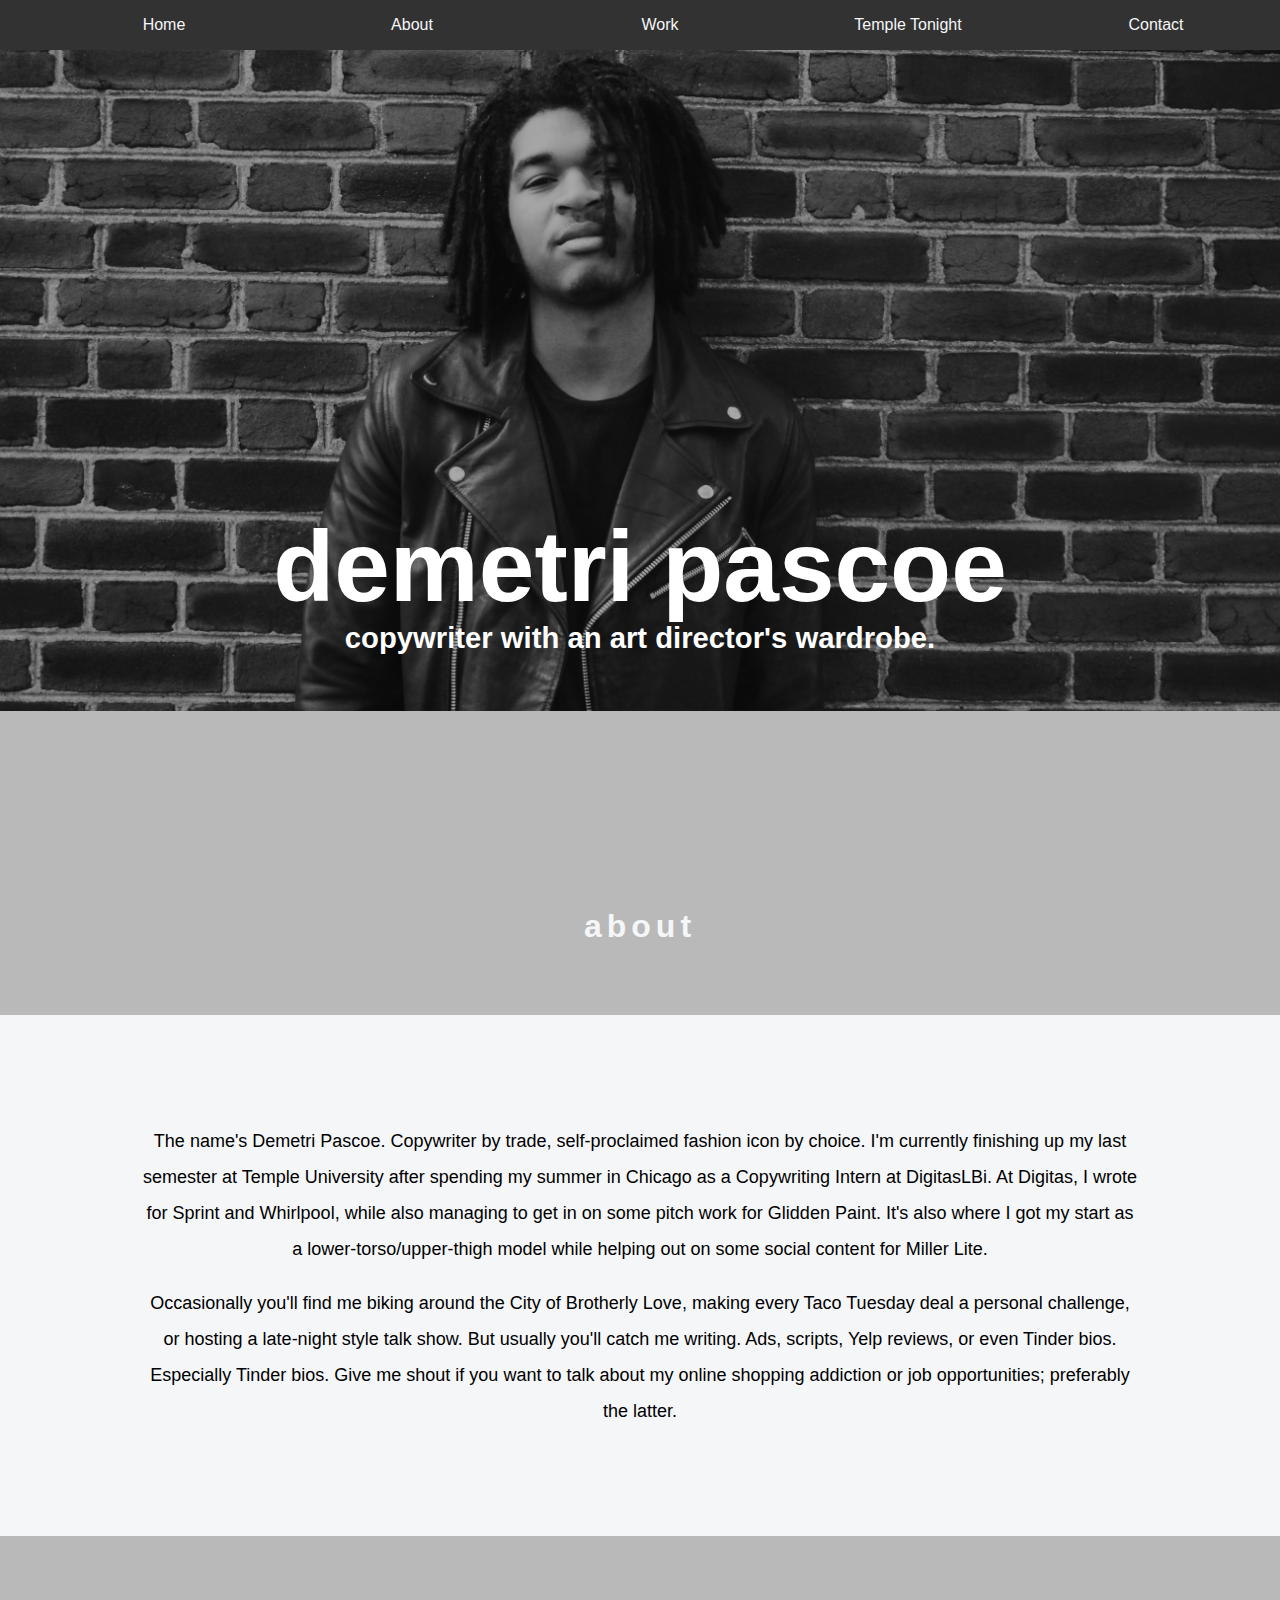
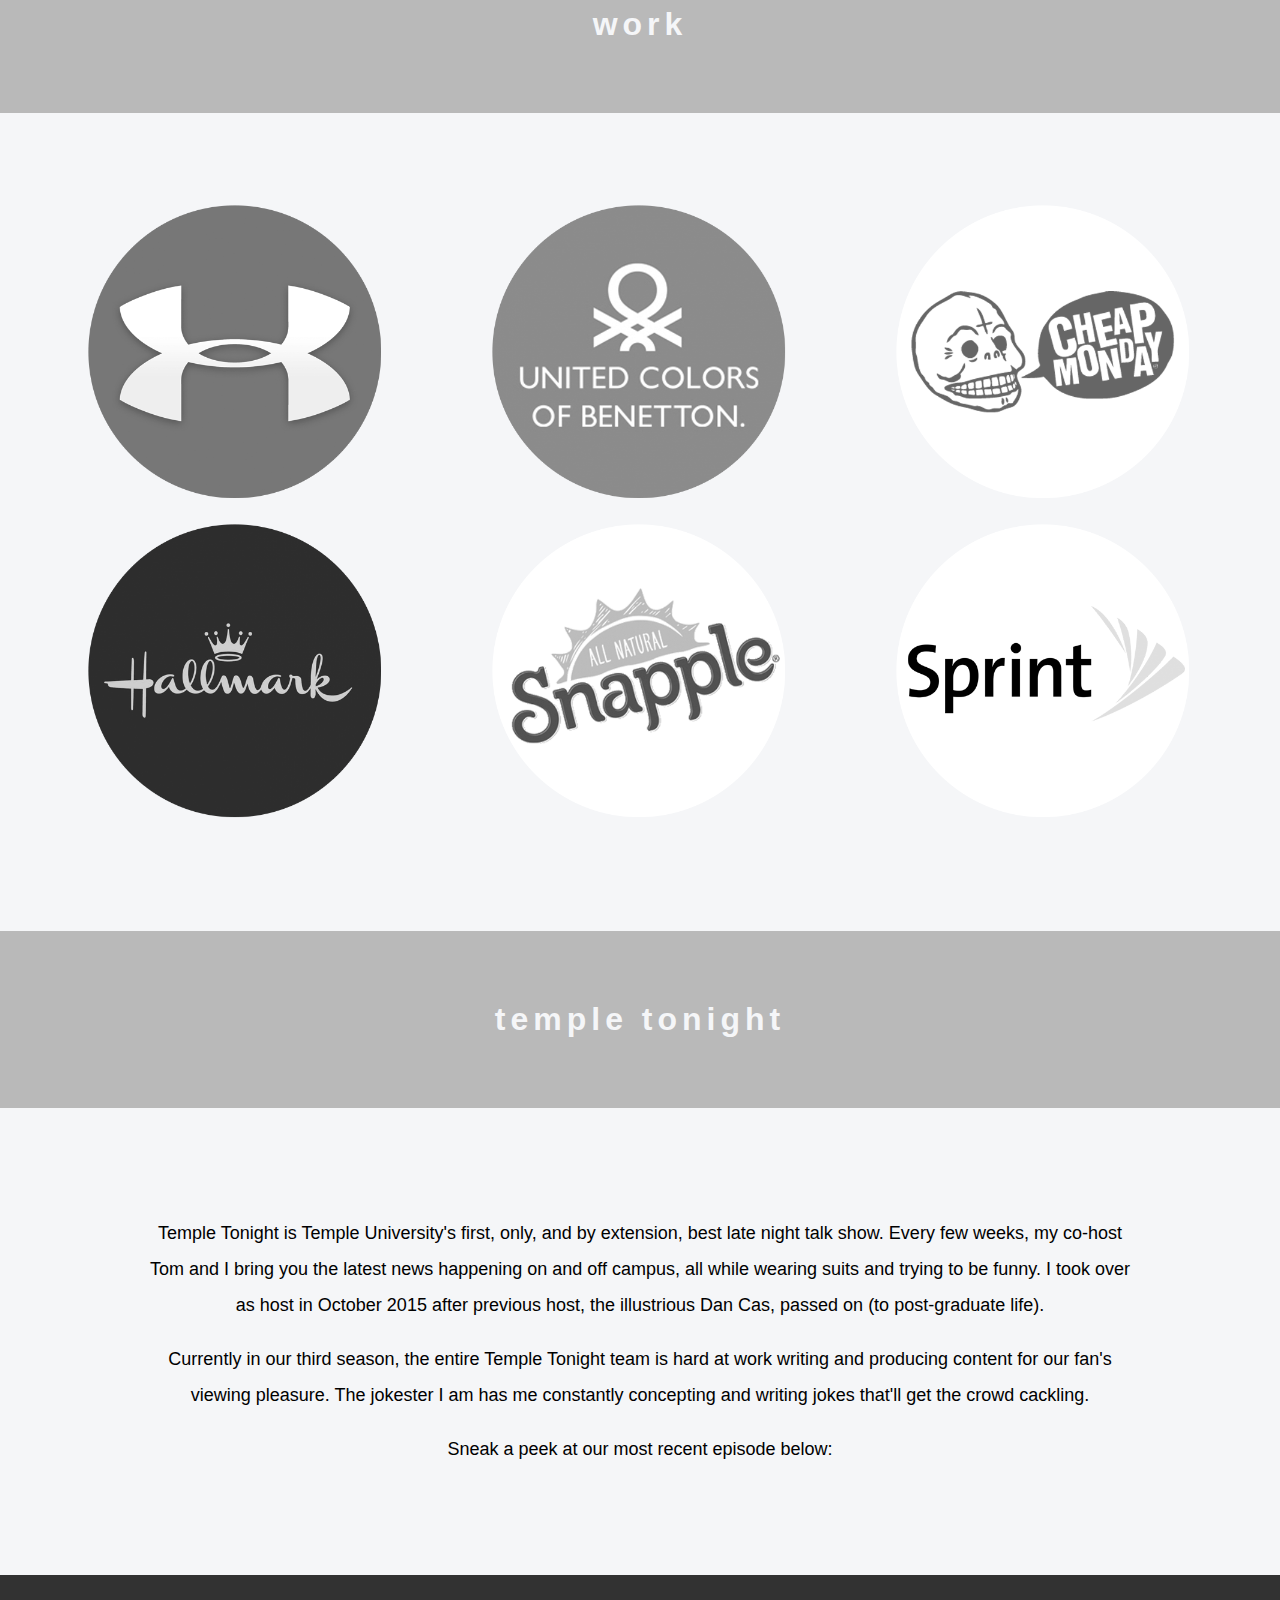
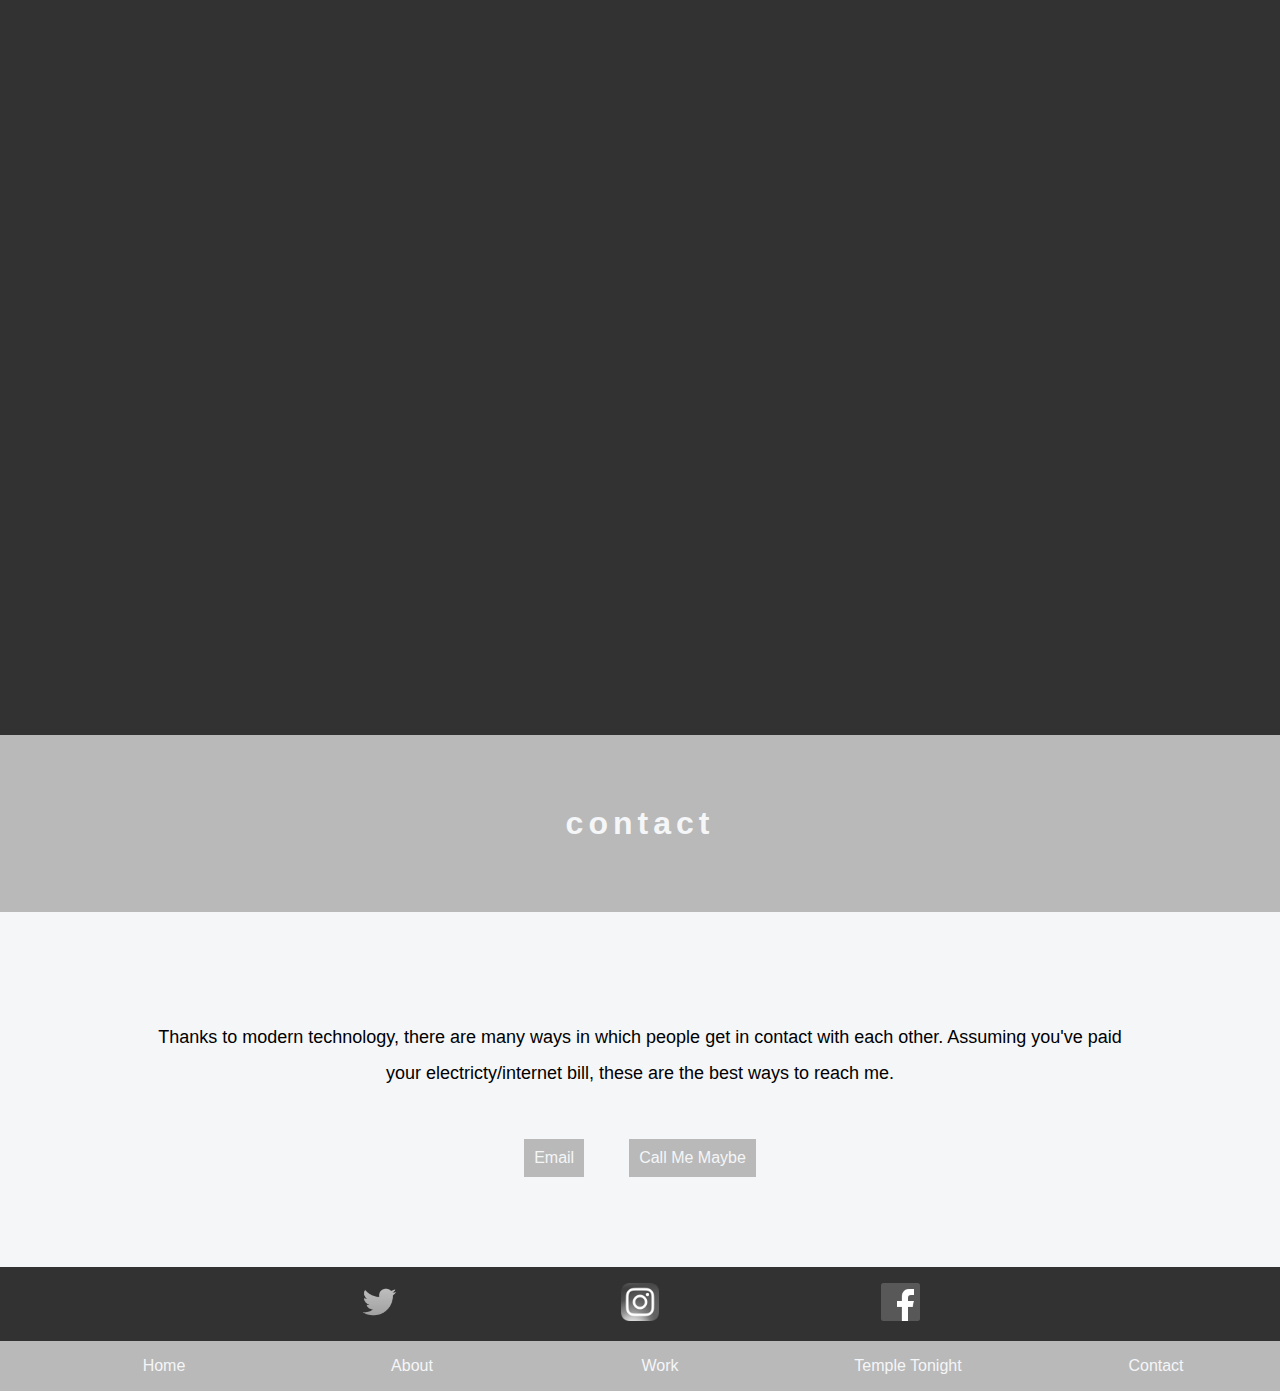
<file: index.html>
<!DOCTYPE html>
<html>
<head>
	<link rel="stylesheet" type="text/css" href="styles.css">
	<title>Demetri Pascoe Portfolio</title>

</head>

<body>
<div class="top-nav">
	<nav>
		<ul>
			<li><a href="#home">Home</a></li><li><a href="#about">About</a></li><li><a href="#work">Work</a></li><li><a href="#templetonight">Temple Tonight</a></li><li><a href="#contact">Contact</a></li>
		</ul>
</nav>
</div>

<div class="container">		
<div class="toppic">
<img class="main" src="MidtermWebsite/headerpic1.jpg">
		<div class="title">
		<h1 id="home">demetri pascoe</h1>
		</div>
		<div class="title2">
		<h3>copywriter with an art director's wardrobe.</h3>
		</div>
	</div>
</div>


<div class="header">
<h2 id="about"> about </h2>
</div>

<div class="outerparagraph">
<div class="paragraph">
	<p>The name's Demetri Pascoe. Copywriter by trade, self-proclaimed fashion icon by choice. I'm currently finishing up my last semester at Temple University after spending my summer in Chicago as a Copywriting Intern at DigitasLBi. At Digitas, I wrote for Sprint and Whirlpool, while also managing to get in on some pitch work for Glidden Paint. It's also where I got my start as a lower-torso/upper-thigh model while helping out on some social content for Miller Lite. </p>

	<p>Occasionally you'll find me biking around the City of Brotherly Love, making every Taco Tuesday deal a personal challenge, or hosting a late-night style talk show. But usually you'll catch me writing. Ads, scripts, Yelp reviews, or even Tinder bios. Especially Tinder bios. Give me shout if you want to talk about my online shopping addiction or job opportunities; preferably the latter.</p>
</div>
</div>

<div class="header">
<h2 id="work"> work </h2>
</div>

<div class="masterwork">
<div class="work1">
	<a href="pages/comingsoon.html">
		<img class="uapic" src="MidtermWebsite/Under Armour Logo_Original.png" onmouseover="this.src='MidtermWebsite/Under Armour Logo_Hover.png'" onmouseout="this.src='MidtermWebsite/Under Armour Logo_Original.png'" title="Under Armour"/>
	</a>


	<a href="pages/comingsoon.html">
		<img class="ucbpic" src="MidtermWebsite/United Colors Logo_Original.png" onmouseover="this.src='MidtermWebsite/United Colors Logo_Hover.png'" onmouseout="this.src='MidtermWebsite/United Colors Logo_Original.png'" title="United Colors of Benetton"/>
	</a>


	<a href="pages/comingsoon.html">
		<img class="cmpic" src="MidtermWebsite/Cheap Monday Logo_Original.png" onmouseover="this.src='MidtermWebsite/Cheap Monday Logo_Hover.png'" onmouseout="this.src='MidtermWebsite/Cheap Monday Logo_Original.png'" title="Cheap Monday"/>
	</a>

</div>

	<div class="underarmour">
<h3> #goforlast. </h3>
<p class="innertext"> In a world where everyone wants to be first, we wanted to flip the script. Those who come last aren't neccessarily the losers, and sometimes it's the last that decide who's first. It's not the first rep that makes you stronger; it's that last rep. The one you must power through. This is the last we strive for.
 
The #GoForLast campaign highlights reasons why you should always strive for last. </p>

<h3>executions</h3>
<p>print, digital</p>

</div>

	<div class="unitedcolors">
<h3> you are not a crime. </h3>
<p class="innertext"> People often feel persecuted for traits that they have no control over. And while it may seem like life is a jury that seeks to imprison us based on our existence, hate is the real offense. We must focus on the real crime that is hate and learn to UNHATE. </p>

<h3>executions</h3>
<p>video</p>

</div>

<div class="cheapmonday">
<h3> live cheap. </h3>
<p class="innertext"> We don't just believe in cheap jeans, we believe in a cheap lifestyle. Stories are to be made when you take the cheap route. Luxury is nice, but cheap is better. 
 
The Live Cheap campaign will build brand awareness by showing how to live a cheap lifestyle with a little edge. </p>

<h3>executions</h3>
<p>digital, out of home, print</p>

</div>


<div class="work2">

<a href="pages/comingsoon.html">
		<img class="hallpic" src="MidtermWebsite/Hallmark Logo_Original.png" onmouseover="this.src='MidtermWebsite/Hallmark Logo_Hover.png'" onmouseout="this.src='MidtermWebsite/Hallmark Logo_Original.png'" title="Hallmark"/>
	</a>
	<a href="pages/comingsoon.html">
		<img class="snappic" src="MidtermWebsite/Snapple Logo_Original.png" onmouseover="this.src='MidtermWebsite/Snapple Logo_Hover.png'" onmouseout="this.src='MidtermWebsite/Snapple Logo_Original.png'" title="Snapple"/>
	</a>

	<a href="pages/comingsoon.html">
		<img class="sprintpic" src="MidtermWebsite/Sprint Logo_Original.png" onmouseover="this.src='MidtermWebsite/Sprint Logo_Hover.png'" onmouseout="this.src='MidtermWebsite/Sprint Logo_Original.png'"  title="Sprint"/>
	</a>

</div>


<div class="hallmark">
<h3> sent with _____. </h3>
<p class="innertext"> Sometimes the relationships we have are not the one’s we need. At times we may feel hopeless and unloved, but when one relationship ends, a new one may be right around the corner. </p>

<h3>executions</h3>
<p>video storyboard</p>

</div>

<div class="snapple">
<h3> is it even a question? </h3>
<p class="innertext"> Snapple is the fun, quirky drink in the oversaturated RTD beverage category. As a brand that offers such an unique experience, choosing Snapple should be a no-brainer. This campaign answers the question of "What to drink?' by positioning Snapple as the obvious choice.

As the client for the 2016 National Student Advertising Competiton, we were tasked with creating a fully integrated marketing campaign with a dual strategy focusing on two different target audiences. 

For this project I was one of the Lead Copywriters, Editors and Presenters. Our team received Honorable Mention in the District 11 Competition for our pitch.</p>

<h3>executions</h3>
<p>video, print, digital, out of home, point of purchase, guerilla, social media</p>

</div>

<div class="sprint">
<h3> kid's first phone, mysprint app launch </h3>
<p class="innertext"> Throughout my time as an intern at DigitasLBi, I wrote email and direct marketing pieces for Sprint’s base and prospect customers. Aside from that, I had the chance to work on two bigger campaigns which was a wonderful opportunity to bring more creative thinking to the table. </p>

<h3>executions</h3>
<p>digital</p>

</div>

</div>

<div class="header">
<h2 id="templetonight"> temple tonight </h2>
</div>

<div class="outerparagraph">

<div class="paragraph">
<p>
Temple Tonight is Temple University's first, only, and by extension, best late night talk show. Every few weeks, my co-host Tom and I bring you the latest news happening on and off campus, all while wearing suits and trying to be funny. I took over as host in October 2015 after previous host, the illustrious Dan Cas, passed on (to post-graduate life).
</p>
 
<p>
Currently in our third season, the entire Temple Tonight team is hard at work writing and producing content for our fan's viewing pleasure. The jokester I am has me constantly concepting and writing jokes that'll get the crowd cackling.
</p>
<p>
Sneak a peek at our most recent episode below:
</p>

</div>

</div>


<div class="youtube">
	<div class="video">
	<iframe height="840px" width="425px" src="https://www.youtube.com/embed/kVrM9KIr2bM" frameborder="0" allowfullscreen></iframe>
	</div>
</div>

<div class="header">
<h2 id="contact">contact</h2>
</div>


<div class="outerparagraph">
<div class="paragraph">
<p>
Thanks to modern technology, there are many ways in which people get in contact with each other. Assuming you've paid your electricty/internet bill, these are the best ways to reach me.
</p>

<div class="buttons">
<button>
<a href="mailto:demetri.pascoe@temple.edu" >Email</a>
</button>

<button>
<a href="tel://+240-515-1332" >Call Me Maybe</a>
</button>
</div>



</div>

</div>



<div class="contacticons">
	<ul class="socialnav">
		<li><a href="https://twitter.com/DemetriPascoe">
			<img class="social" src="MidtermWebsite/twitter_original.png" onmouseover="this.src='MidtermWebsite/twitter.png'" onmouseout="this.src='MidtermWebsite/twitter_original.png'" title="Twitter"/>
		</a></li>

		<li><a href="https://www.instagram.com/pvscoe/">
			<img class="social" src="MidtermWebsite/instagram_original.png" onmouseover="this.src='MidtermWebsite/instagram.png'" onmouseout="this.src='MidtermWebsite/instagram_original.png'" title="Instagram"/>
		</a></li>

		<li><a href="https://www.facebook.com/demetri.pascoe?ref=bookmarks" >
			<img class="social" src="MidtermWebsite/facebook_original.png" onmouseover="this.src='MidtermWebsite/facebook.png'" onmouseout="this.src='MidtermWebsite/facebook_original.png'" title="Facebook">
		</a>
		</li>
	</ul>
</div>

<footer>

<div class="bottom-nav">
	<nav>
		<ul>
			<li><a href="#home">Home</a></li><li><a href="#about">About</a></li><li><a href="#work">Work</a></li><li><a href="#templetonight">Temple Tonight</a></li><li><a href="#contact">Contact</a></li>
		</ul>
</nav>
</div>

</footer>

</body>

</html>
</file>
<file: styles.css>
.top-nav {
	display: inline-block;
	background-color: #323232;
	width: 100%;
	margin: 0px;
	position: fixed;
	top: 0;
	left: 0;
	z-index: 1000;

}


body {
	background-color: #b9b9b9;
	padding-top: 25px;
	font-family: sans-serif;
	margin-left: 0;
	margin-right: 0;
	position: absolute;
}

li {
	list-style-type: none;
	display: inline-block;
	width: 20%;
	padding-right: 0;
	text-align: center;
}

li:hover {
	color: #b9b9b9;
}

.title {
	font-size: 50px;
	color: white;
	position: absolute;
	top: 60%;
	width: 100%;
	text-align: center;
	z-index: 100;
}

.title2 {
	font-size: 25px;
	color: white;
	position: absolute;
	text-align: center;
	top: 82%;
	width: 100%;
	z-index: 100;
}

.container {
	position: relative;
	height: 805.26px;
}

@media (max-width: 1200px) {
	.container {
		height: 630px;
	}

	.title {
		font-size: 40px;
	}

	.title2 {
		font-size: 17px;
	}
}

@media (max-width: 1024px) {
	.container {
		height: 534px;
	}

	.title {
		font-size: 200%;
	}

	.title2 {
		font-size: 175%;
	}
}

@media (max-width: 768px) {
	.container {
		height: 398px;
	}

	.title {
		font-size: 150%
	}

	.title2 {
		font-size: 100%;
	}
}

@media (max-width: 480px) {
	.container {
		height: 245px;
	}

	.title {
		font-size: 100%;
	}

	.title2 {
		font-size: 65%;
	}
}


.main {
	width: 100%;
	max-width: 100%;
	padding: 0 0 0 0;
	position: relative;
	padding-top: 1%;
}

.toppic {
	width: 100%;
	padding: 0;
	left: 0;
	margin: 0 auto;
	position: absolute;
}

a {
	text-decoration: none;
	color: #f5f6f8;
}

.ttep {
	margin: 3px;
	text-align: center;
	color: #f5f6f8;
	padding: 15px;
}

h2 {
	letter-spacing: 5px;
	text-align: center;
	margin: 70px;
	font-size: 200%;
	color: #f5f6f8;
}

@media (max-width: 480px) {
	h2 {
		margin: 20px;
	}
}

@media (max-width: 768px) {
	h2 {
		margin: 30px;
	}
}

@media (max-width: 768px) {
	h2 {
		margin: 50px;
	}
}


.masterwork {
	text-align: center;
	width: 100%;
	background-color: #f5f6f8;
	padding-top: 7%;
	padding-bottom: 7%;

}


.work1 {
	display: inline-block;
	padding-bottom: 15px;
}

.work2 {
	display: inline-block;
	padding-bottom: 15px;
}

.ucbpic {
	width: 300px;
	height: 300px;
}

.uapic {
	width: 300px;
	height: 300px;
}

.cmpic {
	width: 300px;
	height: 300px;
}

.sprintpic {
	width: 300px;
	height: 300px;
}

.hallpic {
	width: 300px;
	height: 300px;
}

.snappic {
	width: 300px;
	height: 300px;
}



img {
	width: 20%;
	height: 20%;
	padding-left: 50px;
	padding-right:50px;
}

@media (max-width: 480) {
	p {
		width: 400px;
		border: 0;
	}
}
.outerparagraph {
	background-color: #f5f6f8;
	width: 100%;
	padding-top: 7%;
	padding-bottom: 7%;

}

.paragraph {
	max-width: 1000px;
	text-align: center;
	font-size: 18px;
	line-height: 200%;
	margin: 0 auto;
	background-color: #f5f6f8;
	padding-left: 20px;
	padding-right: 20px;

}

@media (max-width: 480) {
	.paragraph {
		font-size: 16px;
	}
	.sprint {
		padding-left: 25px;
		padding-right: 25px;
	}

	.cheapmonday {
		padding-left: 25px;
		padding-right: 25px;
	}

	.hallmark {
		padding-left: 25px;
		padding-right: 25px;
	}

	.unitedcolors {
		padding-left: 25px;
		padding-right: 25px;
	}

	.underarmour {
		padding-left: 25px;
		padding-right: 25px;
	}

	.snapple {
		padding-left: 25px;
		padding-right: 25px;
	}
}


.youtube {
	width: 100%;
	max-height: 100%;
	background-color: #323232;
	color: #f5f6f8;
	margin: auto;
	margin-bottom: 20px;
	padding-top: 20px;
	padding-bottom: 20px;

}

.video {
	position: relative;
	padding-bottom: 56.25%; /*16:9*/;
	height: 0;
	overflow: hidden;
}

.video iframe {
	position: absolute;
	width: 100%;
	height: 100%;
}

.contacticons {
	display: inline-block;
	width: 100%;
	margin: 0 auto;
	text-align: center;
	background-color: #323232;

}

button {
	background-color: #b9b9b9;
	border: none;
	color: white;
	text-align: center;
	font-size: 16px;
	padding: 10px;
	margin-left: 20px;
	margin-right: 20px;
	margin-top: 30px;
}

button:hover {
	box-shadow: 0 12px 12px 0 rgba(0,0,0,0.24); 
}

@media (max-width: 480px) {
	.social {
		width: 50%;
		height: 50%;
	}
}

@media (min-width: 768px) {
	.social {
		width: 30%;
		height: 30%;
	}
}

@media (min-width: 1024px) {
	.social {
		width: 15%;
		height: 15%;
	}
}

.socialnav {
	text-align: center;
	padding: 0 0 0 0 ;
}


.innertext {
	max-width: 700px;
	margin: auto ;
	font-size: 18px;
	line-height: 200%;
}

.cheapmonday {
	max-width: 900px;
	background-color: #323232;
	color: #f5f6f8;
	line-height: 200%;
	margin: auto;
	margin-bottom: 20px;
	padding-top: 40px;
	padding-bottom: 20px;
	display: none;

}

.unitedcolors {
	max-width: 900px;
	background-color: #323232;
	color: #f5f6f8;
	line-height: 200%;
	margin: auto;
	margin-bottom: 20px;
	padding-top: 20px;
	padding-bottom: 20px;
	display: none;
}

.underarmour {
	max-width: 900px;
	background-color: #323232;
	color: #f5f6f8;
	line-height: 200%;
	margin: auto;
	margin-bottom: 20px;
	padding-top: 20px;
	padding-bottom: 20px;
	display: none;

}

.hallmark {
	max-width: 900px;
	background-color: #323232;
	color: #f5f6f8;
	line-height: 200%;
	margin: auto;
	margin-bottom: 20px;
	padding-top: 20px;
	padding-bottom: 20px;
	display: none;
}

.snapple {
	max-width: 900px;
	background-color: #323232;
	color: #f5f6f8;
	line-height: 200%;
	margin: auto;
	margin-bottom: 20px;
	padding-top: 20px;
	padding-bottom: 20px;
	display: none;
}

.sprint {
	max-width: 900px;
	background-color: #323232;
	color: #f5f6f8;
	line-height: 200%;
	margin: auto;
	margin-bottom: 20px;
	padding-top: 20px;
	padding-bottom: 20px;
	display: none;
}
</file>
